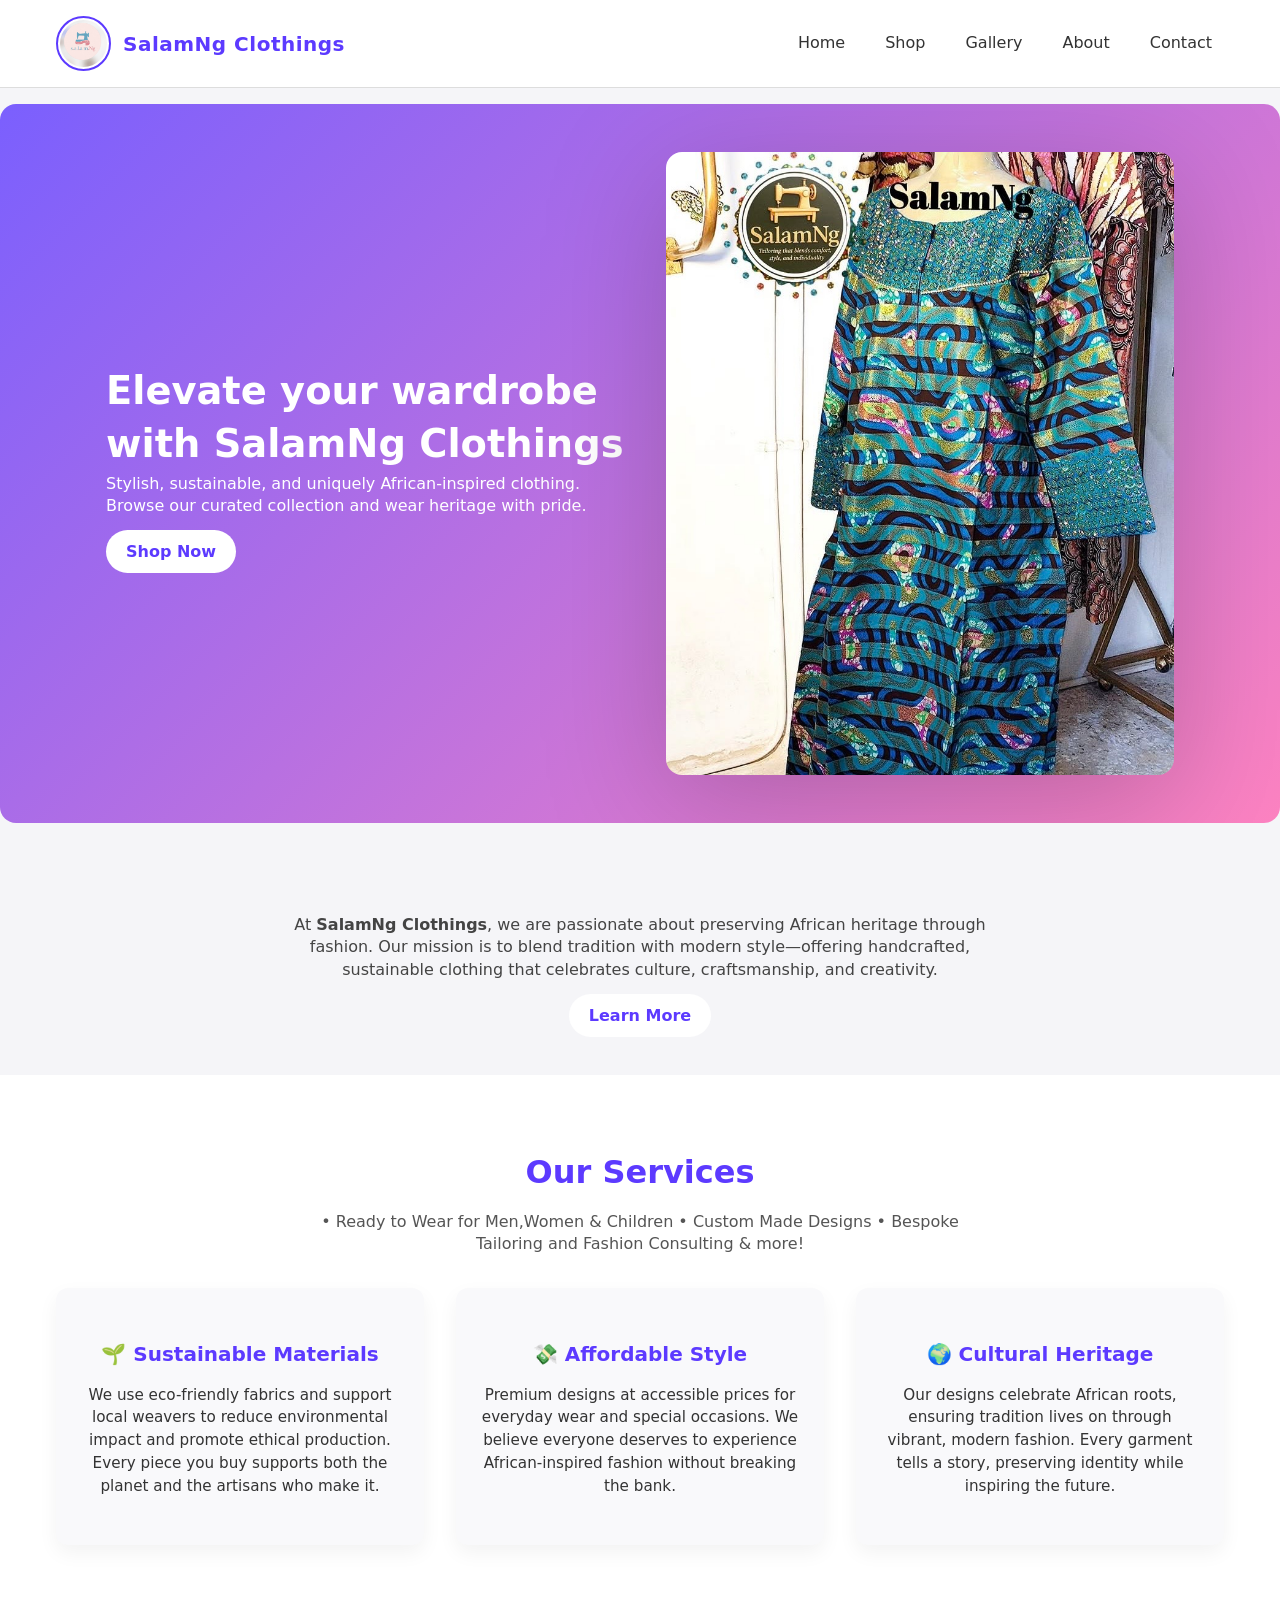
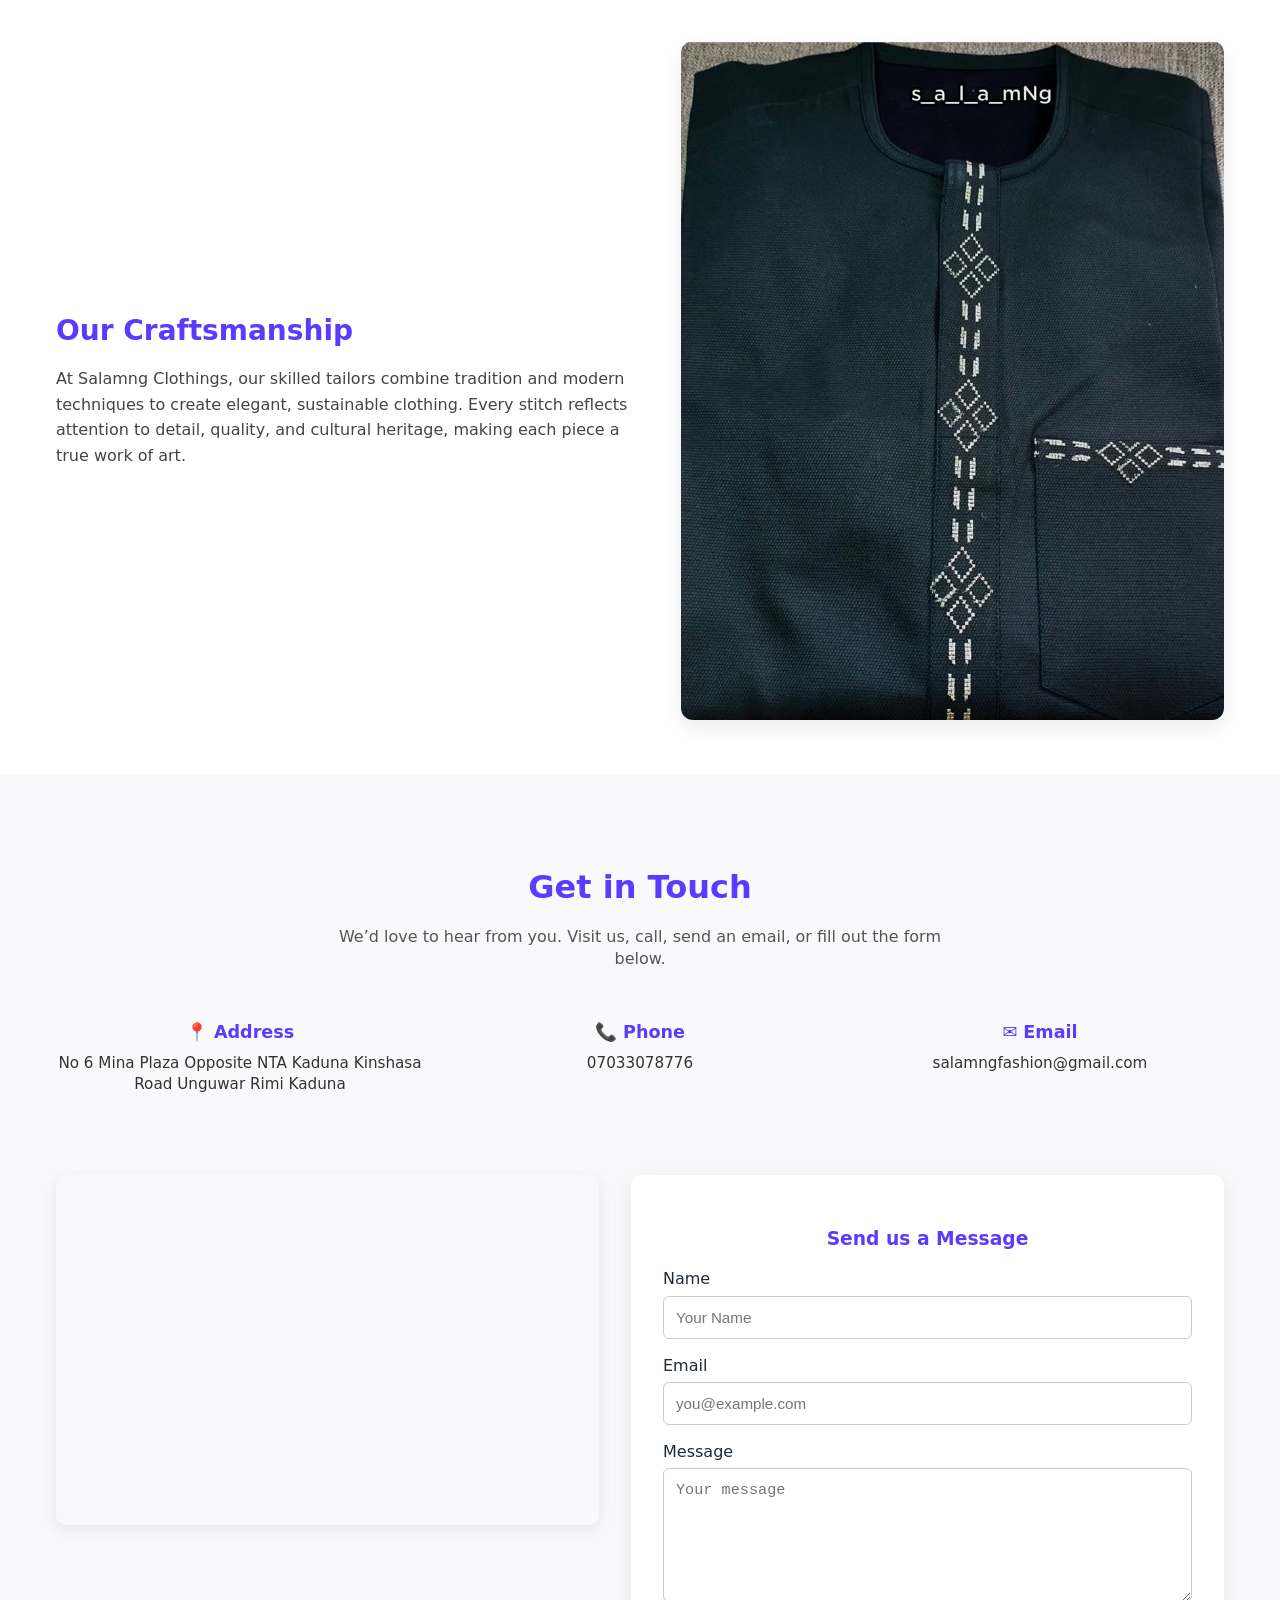
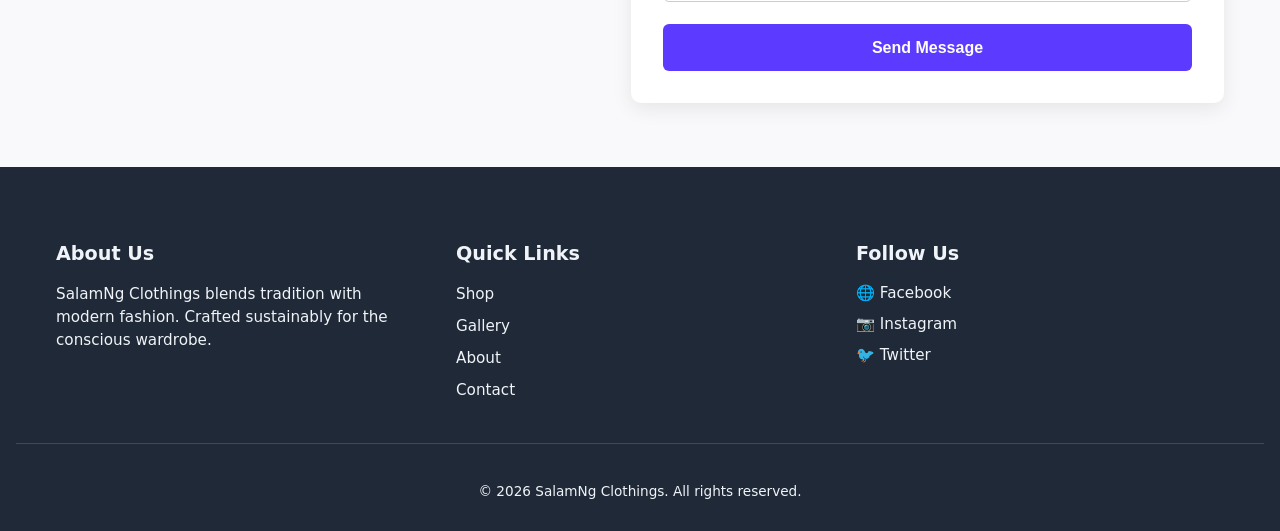
<file: index.html>
<!DOCTYPE html>
<html lang="en">
<head>
  <meta charset="UTF-8" />
  <meta name="viewport" content="width=device-width, initial-scale=1" />
  <title>SalamNg Clothings</title>
  <meta name="description" content="Salamng Clothings" />
  <link rel="stylesheet" href="css/styles.css" />
  <style>
    /* Navbar Styling */
    .site-header {
      background: #fff;
      border-bottom: 1px solid #ddd;
    }
    .nav {
      display: flex;
      justify-content: space-between;
      align-items: center;
      padding: 1rem;
    }
  .logo {
  display: flex;
  align-items: center;
  gap: 12px;
  font-weight: 700;
  font-size: 1.25rem;
  letter-spacing: .5px;
  color: var(--brand);
}

.logo img {
  width: 55px;
  height: 55px;
  object-fit: cover;
  border-radius: 50%;
  border: 2px solid var(--brand);
  background: #fff;
  padding: 2px;
}
.logo span {
  white-space: nowrap;
}  
    .nav-links {
      display: flex;
      gap: 1rem;
    }
    .nav-links a {
      text-decoration: none;
      color: #333;
      font-weight: 500;
    }
    .menu-toggle {
      display: none;
      font-size: 1.8rem;
      cursor: pointer;
      background: none;
      border: none;
    }

    /* Mobile Nav */
    @media (max-width: 768px) {
      .nav-links {
        display: none;
        flex-direction: column;
        gap: 1rem;
        position: absolute;
        top: 60px;
        right: 0;
        background: #fff;
        width: 200px;
        padding: 1rem;
        border-left: 1px solid #ddd;
        border-bottom: 1px solid #ddd;
      }
      .nav-links.active {
        display: flex;
      }
      .menu-toggle {
        display: block;
      }
    }
  </style>
</head>
<body>

  <!-- Header / Navbar -->
  <header class="site-header">
    <div class="container nav">
      <a href="index.html" class="logo">
  <img src="images/IMG_3404.jpeg" alt="SalamNg Clothings Logo">
  <span>SalamNg Clothings</span> </a> 
      <button class="menu-toggle" id="menu-toggle">☰</button>
      <nav class="nav-links" id="nav-links">
        <a href="#">Home</a>
        <a href="#shop">Shop</a>
        <a href="gallery.html">Gallery</a>
        <a href="about.html">About</a>
        <a href="#contact-info">Contact</a>
      </nav>
    </div>
  </header>

  <!-- Hero Section -->
  <section class="hero">
    <div class="container hero-inner">
      <div class="hero-text">
        <h1>Elevate your wardrobe with SalamNg Clothings</h1>
        <p>Stylish, sustainable, and uniquely African-inspired clothing. Browse our curated collection and wear heritage with pride.</p>
        <a href="shop.html" class="btn">Shop Now</a>
      </div>
      <div class="hero-image">
        <img src="images/IMG_3406.jpeg" alt="Clothing showcase" />
      </div>
    </div>
  </section>
<!-- About Section -->
<section id="about" class="about-section">
  <div class="container">
    <h2></h2>
    <p>
      At <strong>SalamNg Clothings</strong>, we are passionate about preserving African heritage through fashion. 
      Our mission is to blend tradition with modern style—offering handcrafted, sustainable clothing that 
      celebrates culture, craftsmanship, and creativity.
    </p>
    <a href="about.html" class="btn learn-more-btn">Learn More</a>
  </div>
</section>
<!-- Our Services Section -->
<section id="solutions" class="solutions-section">
  <div class="container">
    <h2>Our Services</h2>
    <p class="solutions-intro">
      • Ready to Wear for Men,Women & Children
      • Custom Made Designs
      • Bespoke Tailoring and Fashion Consulting & more!    </p>
    <div class="solutions-grid">
      
      <!-- Card 1 -->
      <div class="solution-card">
        <h3>🌱 Sustainable Materials</h3>
        <p>
          We use eco-friendly fabrics and support local weavers to reduce environmental impact 
          and promote ethical production. Every piece you buy supports both the planet and 
          the artisans who make it.
        </p>
      </div>

      <!-- Card 2 -->
      <div class="solution-card">
        <h3>💸 Affordable Style</h3>
        <p>
          Premium designs at accessible prices for everyday wear and special occasions. 
          We believe everyone deserves to experience African-inspired fashion without breaking the bank.
        </p>
      </div>

      <!-- Card 3 -->
      <div class="solution-card">
        <h3>🌍 Cultural Heritage</h3>
        <p>
          Our designs celebrate African roots, ensuring tradition lives on through 
          vibrant, modern fashion. Every garment tells a story, preserving identity while inspiring the future.
        </p>
      </div>

    </div>
  </div>
</section>
  <!-- Tailor Section -->
  <section class="tailor-section">
    <div class="container tailor-inner">
      <div class="tailor-text">
        <h3>Our Craftsmanship</h3>
        <p>
          At Salamng Clothings, our skilled tailors combine tradition and modern techniques
          to create elegant, sustainable clothing. Every stitch reflects attention to detail,
          quality, and cultural heritage, making each piece a true work of art.
        </p>
      </div>
      <div class="tailor-image">
        <img src="images/IMG_3408.jpeg" alt="Tailor at work" />
      </div>
    </div>
  </section>
<!-- Contact Section -->
<section id="contact-info" class="contact-section">
  <div class="container">
    <h2>Get in Touch</h2>
    <p>We’d love to hear from you. Visit us, call, send an email, or fill out the form below.</p>

    <!-- Contact Info Grid -->
    <div class="contact-grid">
      <div class="contact-item">
        <h3>📍 Address</h3>
        <p>No 6 Mina Plaza Opposite NTA Kaduna Kinshasa Road Unguwar Rimi Kaduna</p>
      </div>
      <div class="contact-item">
        <h3>📞 Phone</h3>
        <p><a href="tel:07033078776">07033078776</a></p>
      </div>
      <div class="contact-item">
        <h3>✉️ Email</h3>
        <p><a href="mailto:info@Salamngclothings.com">salamngfashion@gmail.com</a></p>
      </div>
    </div>

    <!-- Map + Form Side by Side -->
    <div class="map-form-grid">
      <!-- Google Map -->
      <div class="map-container">
        <iframe 
          src="https://www.google.com/maps/embed?pb=!1m18!1m12!1m3!1d15612.117992965145!2d7.423915900000001!3d10.482676549999999!2m3!1f0!2f0!3f0!3m2!1i1024!2i768!4f13.1!3m3!1m2!1s0x11aeef18d66ec1d9%3A0x5e918b62d7724a0!2sTudun%20Wada%2C%20Kaduna%2C%20Nigeria!5e0!3m2!1sen!2sng!4v1724079999999!5m2!1sen!2sng" 
          width="100%" 
          height="100%" 
          style="border:0;" 
          allowfullscreen="" 
          loading="lazy" 
          referrerpolicy="no-referrer-when-downgrade">
        </iframe>
      </div>

      <!-- Contact Form -->
      <div class="contact-form-container">
        <h3>Send us a Message</h3>
        <form id="contact-form">
          <div class="form-group">
            <label for="name">Name</label>
            <input type="text" id="name" name="name" required placeholder="Your Name" />
          </div>
          <div class="form-group">
            <label for="email">Email</label>
            <input type="email" id="email" name="email" required placeholder="you@example.com" />
          </div>
          <div class="form-group">
            <label for="message">Message</label>
            <textarea id="message" name="message" rows="6" required placeholder="Your message"></textarea>
          </div>
          <button type="submit" class="btn primary-btn">Send Message</button>
        </form>
      </div>
    </div>
  </div>
</section>

<!-- Footer -->
<footer class="site-footer">
  <div class="container footer-container">
    <div class="footer-col">
      <h4>About Us</h4>
      <p>SalamNg Clothings blends tradition with modern fashion. Crafted sustainably for the conscious wardrobe.</p>
    </div>
    <div class="footer-col">
      <h4>Quick Links</h4>
      <ul>
        <li><a href="#shop">Shop</a></li>
        <li><a href="#gallery">Gallery</a></li>
        <li><a href="#about">About</a></li>
        <li><a href="#contact-info">Contact</a></li>
      </ul>
    </div>
    <div class="footer-col">
      <h4>Follow Us</h4>
      <div class="socials">
        <a href="#">🌐 Facebook</a>
        <a href="#">📷 Instagram</a>
        <a href="#">🐦 Twitter</a>
      </div>
    </div>
  </div>
  <div class="footer-bottom">
    <p>&copy; <span id="year"></span> SalamNg Clothings. All rights reserved.</p>
  </div>
</footer>
  <!-- Scripts -->
  <script>
    // Mobile menu toggle
    document.getElementById("menu-toggle").addEventListener("click", function() {
      document.getElementById("nav-links").classList.toggle("active");
    });
    document.getElementById("year").textContent = new Date().getFullYear();
  </script>
</body>
</html>
</file>
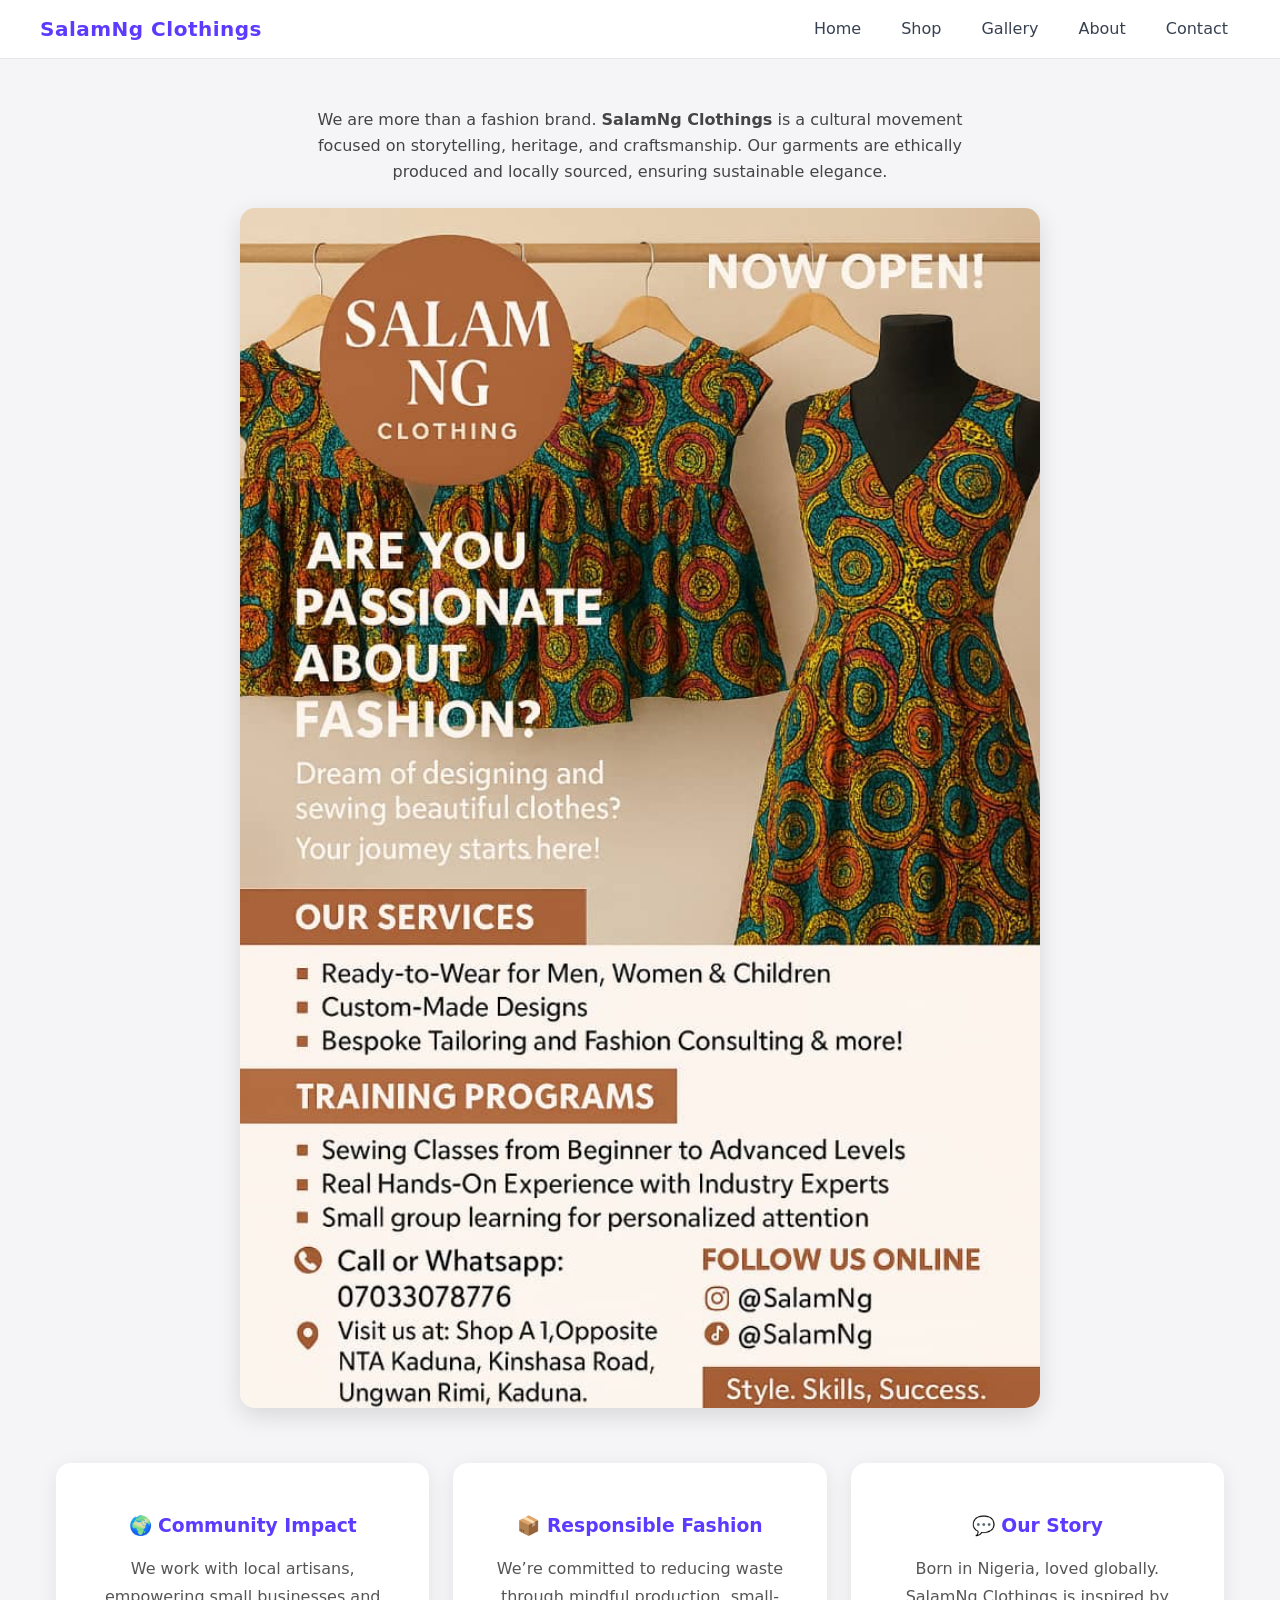
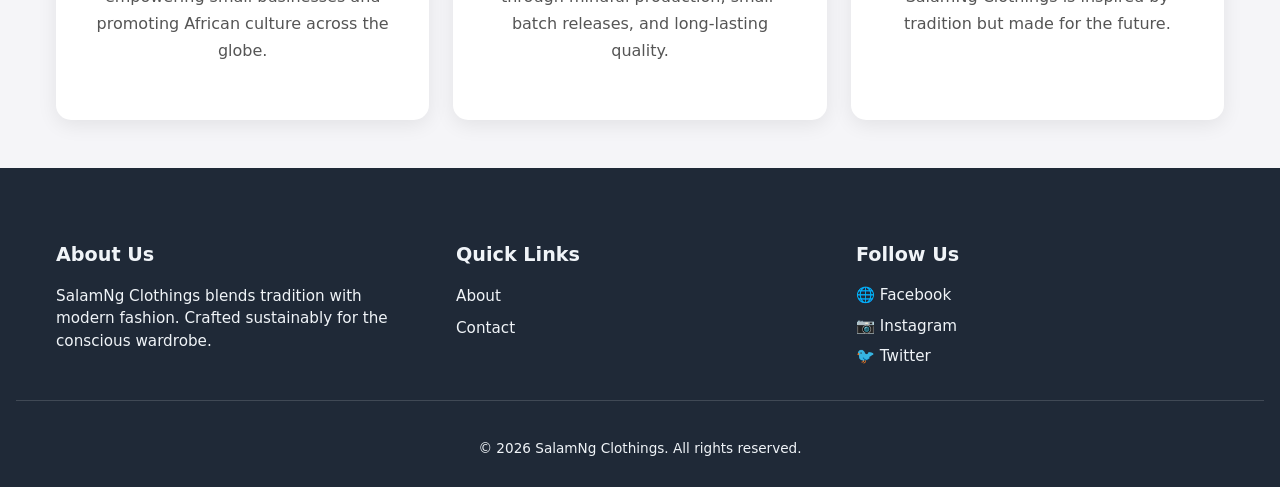
<file: about.html>
<!DOCTYPE html>
<html lang="en">
<head>
<meta charset="UTF-8">
<meta name="viewport" content="width=device-width, initial-scale=1">
<title>About Us - SalamNg Clothings</title>
<link rel="stylesheet" href="css/styles.css">
<style>
.about-section{
    padding:3rem 1rem;
}
.about-intro{
    font-size:1.2rem;
    max-width:800px;
    margin:0 auto 2rem;
    text-align:center;
    line-height:1.6;
}
.about-image{
    max-width:800px;
    margin:0 auto 3rem;
}
.about-image img{
    width:100%;
    border-radius:15px;
    box-shadow:0 8px 25px rgba(0,0,0,.12);
}
.about-boxes{
    display:grid;
    grid-template-columns:repeat(auto-fit,minmax(260px,1fr));
    gap:1.5rem;
}
.about-box{
    background:#fff;
    padding:2rem;
    border-radius:15px;
    box-shadow:0 5px 20px rgba(0,0,0,.08);
    transition:.3s;
    text-align:center;
}
.about-box:hover{
    transform:translateY(-8px);
}
.about-box h3{
    color:#5c3aff;
    margin-bottom:1rem;
}
.about-box p{
    color:#555;
    line-height:1.7;
}
.menu-toggle{
    display:none;
}
@media(max-width:768px){
    .nav-links{
        display:none;
        flex-direction:column;
        position:absolute;
        top:80px;
        right:0;
        background:#fff;
        width:220px;
        padding:1rem;
        box-shadow:0 4px 10px rgba(0,0,0,.1);
    }
    .nav-links.active{
        display:flex;
    }
    .menu-toggle{
        display:block;
        background:none;
        border:none;
        font-size:1.8rem;
        cursor:pointer;
    }
}
</style>
</head>
<body>
<!-- Header -->
<header class="site-header">
<div class="container nav">
<a href="index.html" class="logo">
    SalamNg Clothings
</a>
<button class="menu-toggle" id="menu-toggle">☰</button>
<nav class="nav-links" id="nav-links">
    <a href="index.html">Home</a>
    <a href="shop.html">Shop</a>
    <a href="gallery.html">Gallery</a>
    <a href="about.html" class="active">About</a>
    <a href="index.html#contact-info">Contact</a>
</nav>
</div>
</header>
<!-- About Section -->
<section class="about-section">
<div class="container">
<p class="about-intro">
We are more than a fashion brand.
<strong>SalamNg Clothings</strong> is a cultural movement focused on storytelling,
heritage, and craftsmanship. Our garments are ethically produced and locally
sourced, ensuring sustainable elegance.
</p>
<div class="about-image">
<img src="images/WhatsApp Image 2026-06-21 at 17.35.40.jpeg" alt="SalamNg Clothings">
</div>
<div class="about-boxes">
<div class="about-box">
<h3>🌍 Community Impact</h3>
<p>
We work with local artisans, empowering small businesses and promoting
African culture across the globe.
</p>
</div>
<div class="about-box">
<h3>📦 Responsible Fashion</h3>
<p>
We’re committed to reducing waste through mindful production,
small-batch releases, and long-lasting quality.
</p>
</div>
<div class="about-box">
<h3>💬 Our Story</h3>
<p>
Born in Nigeria, loved globally. SalamNg Clothings is inspired by
tradition but made for the future.
</p>
</div>
</div>
</div>
</section>
<!-- Footer -->
<footer class="site-footer">
<div class="container footer-container">
<div class="footer-col">
<h4>About Us</h4>
<p>
SalamNg Clothings blends tradition with modern fashion.
Crafted sustainably for the conscious wardrobe.
</p>
</div>
<div class="footer-col">
<h4>Quick Links</h4>
<ul>
<li><a href="about.html">About</a></li>
<li><a href="index.html#contact-info">Contact</a></li>
</ul>
</div>
<div class="footer-col">
<h4>Follow Us</h4>
<div class="socials">
<a href="#">🌐 Facebook</a>
<a href="#">📷 Instagram</a>
<a href="#">🐦 Twitter</a>
</div>
</div>
</div>
<div class="footer-bottom">
<p>&copy; <span id="year"></span> SalamNg Clothings. All rights reserved.</p>
</div>
</footer>
<script>
document.getElementById("year").textContent =
new Date().getFullYear();
document.getElementById("menu-toggle").addEventListener("click", function(){
document.getElementById("nav-links").classList.toggle("active");
});
</script>
</body>
</html>
</file>
<file: css/styles.css>
:root {
  --brand: #5c3aff;
  --radius: 0.75rem;
  font-family: system-ui, -apple-system, BlinkMacSystemFont, Segoe UI, Roboto, sans-serif;
  color: #1f2937;
  background: #f5f5f8;
}

* {
  box-sizing: border-box;
}

body {
  margin: 0;
  display: flex;
  flex-direction: column;
  min-height: 100vh;
  line-height: 1.4;
}

a {
  text-decoration: none;
  color: inherit;
}

.container {
  max-width: 1200px;
  margin: 0 auto;
  padding: 0 1rem;
  width: 100%;
}

/* Navbar */
header {
  background: #fff;
  position: sticky;
  top: 0;
  z-index: 100;
  border-bottom: 1px solid #e5e7eb;
}

.nav {
  display: flex;
  align-items: center;
  justify-content: space-between;
  padding: .75rem 0;
  gap: 1rem;
}

.logo {
  font-weight: 700;
  font-size: 1.25rem;
  letter-spacing: .5px;
  color: var(--brand);
}

.nav-links {
  display: flex;
  gap: 1rem;
  flex-wrap: wrap;
  align-items: center;
}

.nav-links a {
  padding: 6px 12px;
  border-radius: 6px;
  font-weight: 500;
  color: #374151;
}

.nav-links a:hover {
  background: rgba(92, 58, 255, 0.08);
  color: var(--brand);
}

/* Hero */
.hero {
  background: linear-gradient(135deg, #5c3affcc 0%, #ff66b3cc 100%);
  color: #fff;
  padding: 3rem 1rem;
  border-radius: 16px;
  margin: 1rem 0;
  overflow: hidden;
}

.hero-inner {
  display: flex;
  flex-wrap: wrap;
  gap: 2rem;
  align-items: center;
  max-width: 1100px;
  margin: 0 auto;
}

.hero-text {
  flex: 1 1 320px;
}

.hero-text h1 {
  margin: 0;
  font-size: 2.4rem;
}

.hero-text p {
  margin: .100rem 0 1.5rem;
  font-size: 1rem;
}

.btn {
  background: #fff;
  color: var(--brand);
  padding: 12px 20px;
  border-radius: 999px;
  font-weight: 600;
  border: none;
  cursor: pointer;
  transition: transform .2s;
}

.btn:hover {
  transform: scale(1.02);
}

.hero-image {
  flex: 1 1 300px;
}

.hero-image img {
  width: 100%;
  border-radius: 16px;
  object-fit: cover;
  display: block;
  filter: drop-shadow(0 25px 60px rgba(0, 0, 0, 0.2));
}

/* About Section */
.about-section {
  padding: 3rem 1rem;
  text-align: center;
}

.about-section h2 {
  font-size: 2rem;
  margin-bottom: 1rem;
  color: var(--brand);
}

.about-section p {
  max-width: 700px;
  margin: 0 auto 1.5rem;
  color: #444;
  font-size: 1rem;
}

/* Solutions Section */
.solutions-section {
  padding: 3rem 1rem;
  background: #fff;
  text-align: center;
}

.solutions-section h2 {
  font-size: 2rem;
  margin-bottom: 1rem;
  color: var(--brand);
}

.solutions-intro {
  max-width: 700px;
  margin: 0 auto 2rem;
  font-size: 1rem;
  color: #555;
}

.solutions-grid {
  display: grid;
  grid-template-columns: repeat(auto-fit, minmax(250px, 1fr));
  gap: 2rem;
  margin-top: 2rem;
}

.solution-card {
  background: #f9f9fb;
  border-radius: 12px;
  padding: 2rem 1.5rem;
  box-shadow: 0 8px 20px rgba(0,0,0,0.05);
  transition: transform .2s;
}

.solution-card:hover {
  transform: translateY(-4px);
}

.solution-card h3 {
  margin-bottom: 1rem;
  color: var(--brand);
  font-size: 1.25rem;
}

.solution-card p {
  font-size: 0.95rem;
  color: #333;
  line-height: 1.5;
}

/* Contact Section, Footer ... (unchanged from your code) */

/* Responsive */
@media (max-width: 900px) {
  .hero-inner {
    flex-direction: column;
  }

  .solutions-grid {
    grid-template-columns: 1fr;
  }
}
/* Tailor Section */
.tailor-section {
  padding: 3rem 1rem;
  background: #fff;
}

.tailor-inner {
  display: flex;
  flex-wrap: wrap;
  gap: 2rem;
  align-items: center;
  justify-content: space-between;
}

.tailor-text {
  flex: 1 1 350px;
}

.tailor-text h3 {
  font-size: 1.75rem;
  margin-bottom: 1rem;
  color: var(--brand);
}

.tailor-text p {
  font-size: 1rem;
  line-height: 1.6;
  color: #444;
}

.tailor-image {
  flex: 1 1 300px;
}

.tailor-image img {
  width: 100%;
  border-radius: 12px;
  object-fit: cover;
  box-shadow: 0 8px 20px rgba(0,0,0,0.08);
}

/* Contact Section Improvements */
.contact-section {
  padding: 4rem 1rem;
  background: #f9f9fb;
  text-align: center;
}

.contact-section h2 {
  font-size: 2rem;
  margin-bottom: 1rem;
  color: var(--brand);
}

.contact-section p {
  max-width: 650px;
  margin: 0 auto 2rem;
  color: #555;
  font-size: 1rem;
}

.contact-grid {
  display: grid;
  gap: 2rem;
  grid-template-columns: repeat(auto-fit, minmax(220px, 1fr));
  margin-bottom: 2.5rem;
}

.contact-item h3 {
  font-size: 1.1rem;
  color: var(--brand);
  margin-bottom: 0.5rem;
}

.contact-item p,
.contact-item a {
  font-size: 0.95rem;
  color: #333;
}

.map-form-grid {
  display: flex;
  flex-wrap: wrap;
  gap: 2rem;
  justify-content: space-between;
}

.map-container {
  flex: 1 1 350px;
  height: 250px;
  border-radius: 8px;
  overflow: hidden;
  box-shadow: 0 4px 12px rgba(0,0,0,0.08);
}

.map-container iframe {
  width: 100%;
  height: 100%;
  border: 0;
}

.contact-form-container {
  flex: 1 1 400px;
  background: #fff;
  padding: 2rem;
  border-radius: 8px;
  box-shadow: 0 4px 15px rgba(0,0,0,0.05);
  text-align: left;
}

.contact-form-container h3 {
  margin-bottom: 1rem;
  color: var(--brand);
  text-align: center;
}

.form-group {
  margin-bottom: 1rem;
}

.form-group label {
  display: block;
  margin-bottom: 0.3rem;
  font-weight: 500;
}

.form-group input,
.form-group textarea {
  width: 100%;
  padding: 0.7rem;
  border: 1px solid #ccc;
  border-radius: 6px;
}

.form-group input:focus,
.form-group textarea:focus {
  border-color: var(--brand);
  outline: none;
}

/* Responsive */
@media (max-width: 900px) {
  .tailor-inner {
    flex-direction: column;
    text-align: center;
  }

  .map-form-grid {
    flex-direction: column;
  }
}
/* Contact Section */
.contact-section {
  padding: 4rem 1rem;
  background: #f9f9fb;
  text-align: center;
}

.contact-section h2 {
  font-size: 2rem;
  margin-bottom: 1rem;
  color: var(--brand);
}

.contact-section p {
  max-width: 650px;
  margin: 0 auto 2rem;
  color: #555;
  font-size: 1rem;
}

/* Contact Info Grid */
.contact-grid {
  display: grid;
  grid-template-columns: repeat(auto-fit, minmax(220px, 1fr));
  gap: 2rem;
  margin-bottom: 3rem;
}

.contact-item h3 {
  font-size: 1.1rem;
  color: var(--brand);
  margin-bottom: 0.5rem;
}

.contact-item p,
.contact-item a {
  font-size: 0.95rem;
  color: #333;
}

.contact-item a:hover {
  color: var(--brand);
  text-decoration: underline;
}

/* Map + Form Layout */
.map-form-grid {
  display: flex;
  flex-wrap: wrap;
  gap: 2rem;
  justify-content: space-between;
  align-items: flex-start;
}

.map-container {
  flex: 1 1 350px;
  min-height: 280px;
  border-radius: 10px;
  overflow: hidden;
  box-shadow: 0 4px 15px rgba(0,0,0,0.08);
}

.map-container iframe {
  width: 100%;
  height: 100%;
  border: 0;
}

.contact-form-container {
  flex: 1 1 400px;
  background: #fff;
  padding: 2rem;
  border-radius: 10px;
  box-shadow: 0 6px 20px rgba(0,0,0,0.08);
  text-align: left;
}

.contact-form-container h3 {
  margin-bottom: 1rem;
  color: var(--brand);
  text-align: center;
}

.form-group {
  margin-bottom: 1rem;
}

.form-group label {
  display: block;
  margin-bottom: 0.3rem;
  font-weight: 500;
}

.form-group input,
.form-group textarea {
  width: 100%;
  padding: 0.75rem;
  border: 1px solid #ccc;
  border-radius: 6px;
  font-size: 0.95rem;
}

.form-group input:focus,
.form-group textarea:focus {
  border-color: var(--brand);
  outline: none;
}

.contact-form-container .btn {
  width: 100%;
  padding: 0.9rem;
  font-size: 1rem;
  background: var(--brand);
  color: #fff;
  border: none;
  border-radius: 6px;
  cursor: pointer;
}

.contact-form-container .btn:hover {
  background: #4630b5;
}

/* Footer */
.site-footer {
  background: #1f2937;
  color: #f0f4f8;
  padding: 3rem 1rem 1rem;
}

.footer-container {
  display: grid;
  gap: 2rem;
  grid-template-columns: repeat(auto-fit, minmax(250px, 1fr));
  max-width: 1200px;
  margin: 0 auto;
}

.footer-col h4 {
  font-size: 1.2rem;
  margin-bottom: 1rem;
}

.footer-col ul {
  list-style: none;
  padding: 0;
  margin: 0;
}

.footer-col li {
  margin-bottom: 0.6rem;
}

.footer-col a {
  color: #f0f4f8;
  text-decoration: none;
  font-size: 0.95rem;
}

.footer-col a:hover {
  color: var(--brand);
}

.footer-col p {
  font-size: 0.95rem;
  line-height: 1.5;
}

.socials {
  display: flex;
  flex-direction: column;
  gap: 0.6rem;
}

.footer-bottom {
  text-align: center;
  padding-top: 1.5rem;
  font-size: 0.85rem;
  border-top: 1px solid rgba(255, 255, 255, 0.15);
  margin-top: 2rem;
}

/* Responsive Fixes */
@media (max-width: 900px) {
  .map-form-grid {
    flex-direction: column;
  }

  .contact-form-container {
    margin: 0 auto;
    width: 100%;
  }

  .footer-container {
    text-align: center;
  }
}
.map-container {
  flex: 1 1 350px;
  min-height: 350px;   /* Increased from 280px */
  height: 100%;
  border-radius: 10px;
  overflow: hidden;
  box-shadow: 0 4px 15px rgba(0,0,0,0.08);
}

.map-container iframe {
  width: 100%;
  height: 100%;
  border: 0;
  display: block;
}
</file>
